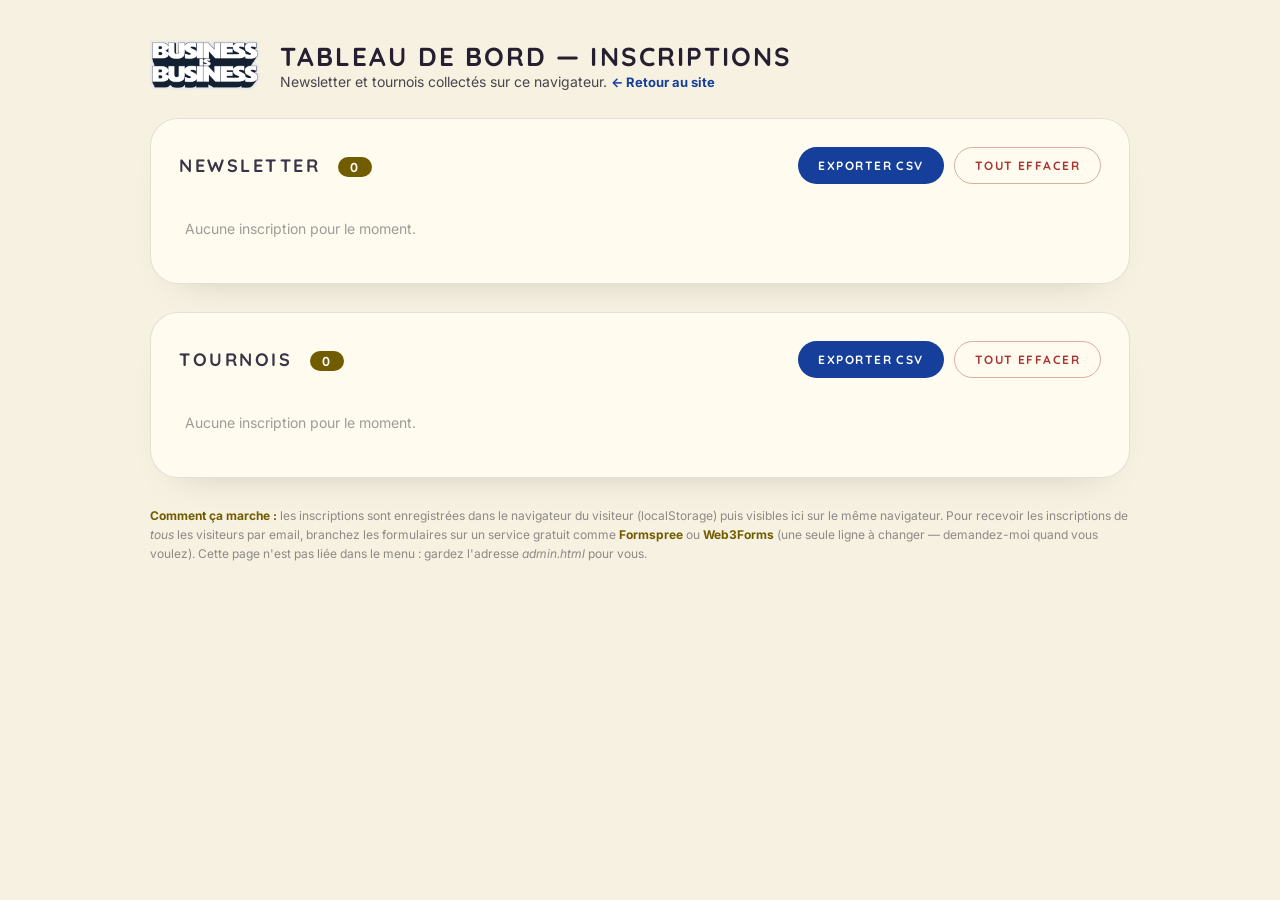
<file: admin.html>
<!doctype html>
<html lang="fr">
<head>
<meta charset="UTF-8" />
<meta name="viewport" content="width=device-width, initial-scale=1.0" />
<title>Business is Business — Admin</title>
<link rel="icon" type="image/svg+xml" href="/favicon.svg">
<meta name="robots" content="noindex" />
<link rel="preconnect" href="https://fonts.googleapis.com" />
<link rel="preconnect" href="https://fonts.gstatic.com" crossorigin />
<link href="https://fonts.googleapis.com/css2?family=Quicksand:wght@400;500;600;700&family=Inter:ital,wght@0,400;0,500;0,700;1,400&display=swap" rel="stylesheet" />
<style>
  * { box-sizing: border-box; margin: 0; padding: 0; }
  body {
    font-family: 'Quicksand', sans-serif;
    color: #251f31;
    background: #f6f1e0;
    min-height: 100vh;
    padding: 40px 20px 80px;
    -webkit-font-smoothing: antialiased;
  }
  .wrap { max-width: 980px; margin: 0 auto; display: flex; flex-direction: column; gap: 28px; }
  header { display: flex; align-items: center; gap: 20px; flex-wrap: wrap; }
  header img { width: 110px; }
  header h1 { font-size: 26px; text-transform: uppercase; letter-spacing: 0.08em; }
  header p { font-family: 'Inter', sans-serif; color: #49454c; font-size: 14px; }
  .card {
    background: #fffcef;
    border: 1px solid rgba(37,31,49,0.12);
    border-radius: 28px;
    padding: 28px;
    box-shadow: 0 18px 40px -30px rgba(0,0,0,0.25);
  }
  .card-head { display: flex; align-items: center; justify-content: space-between; gap: 12px; flex-wrap: wrap; margin-bottom: 18px; }
  .card-head h2 { font-size: 18px; text-transform: uppercase; letter-spacing: 0.14em; color: #3b3447; }
  .count {
    display: inline-block; margin-left: 10px;
    background: #725c00; color: #fff;
    border-radius: 999px; padding: 2px 12px;
    font-size: 13px; font-weight: 700;
  }
  .actions { display: flex; gap: 10px; }
  button {
    font-family: 'Quicksand', sans-serif; font-weight: 700;
    font-size: 12px; text-transform: uppercase; letter-spacing: 0.12em;
    border: none; border-radius: 999px; padding: 10px 20px; cursor: pointer;
    transition: transform 0.2s ease, filter 0.2s ease;
  }
  button:hover { transform: translateY(-1px); filter: brightness(1.08); }
  .btn-csv { background: #153f9a; color: #fff; }
  .btn-clear { background: transparent; color: #a33; border: 1px solid rgba(170,51,51,0.4); }
  .btn-del { background: transparent; color: #a33; border: none; font-size: 16px; padding: 4px 10px; }
  table { width: 100%; border-collapse: collapse; font-family: 'Inter', sans-serif; font-size: 14px; }
  th { text-align: left; font-size: 11px; text-transform: uppercase; letter-spacing: 0.14em; color: #49454c99; padding: 10px 12px; border-bottom: 1px solid rgba(37,31,49,0.12); }
  td { padding: 12px; border-bottom: 1px solid rgba(37,31,49,0.06); }
  tr:hover td { background: rgba(37,31,49,0.03); }
  .empty { font-family: 'Inter', sans-serif; color: #49454c88; font-size: 14px; padding: 18px 6px; }
  .note { font-family: 'Inter', sans-serif; font-size: 12px; color: #49454c99; line-height: 1.6; }
  .note strong { color: #725c00; }
  a.back { font-size: 13px; font-weight: 700; color: #153f9a; text-decoration: none; }
</style>
</head>
<body>
<div class="wrap">
  <header>
    <img src="assets/logo/logo.png" alt="Business is Business" />
    <div>
      <h1>Tableau de bord — Inscriptions</h1>
      <p>Newsletter et tournois collectés sur ce navigateur. <a class="back" href="index.html">← Retour au site</a></p>
    </div>
  </header>

  <section class="card">
    <div class="card-head">
      <h2>Newsletter <span class="count" id="nl-count">0</span></h2>
      <div class="actions">
        <button type="button" class="btn-csv" data-csv="bib-newsletter">Exporter CSV</button>
        <button type="button" class="btn-clear" data-clear="bib-newsletter">Tout effacer</button>
      </div>
    </div>
    <div id="nl-table"></div>
  </section>

  <section class="card">
    <div class="card-head">
      <h2>Tournois <span class="count" id="tr-count">0</span></h2>
      <div class="actions">
        <button type="button" class="btn-csv" data-csv="bib-tournois">Exporter CSV</button>
        <button type="button" class="btn-clear" data-clear="bib-tournois">Tout effacer</button>
      </div>
    </div>
    <div id="tr-table"></div>
  </section>

  <p class="note">
    <strong>Comment ça marche :</strong> les inscriptions sont enregistrées dans le navigateur du visiteur (localStorage) puis visibles ici sur le même navigateur.
    Pour recevoir les inscriptions de <em>tous</em> les visiteurs par email, branchez les formulaires sur un service gratuit comme
    <strong>Formspree</strong> ou <strong>Web3Forms</strong> (une seule ligne à changer — demandez-moi quand vous voulez).
    Cette page n'est pas liée dans le menu : gardez l'adresse <em>admin.html</em> pour vous.
  </p>
</div>

<script>
  function read(key) {
    try { return JSON.parse(localStorage.getItem(key) || '[]'); } catch (e) { return []; }
  }
  function write(key, list) {
    try { localStorage.setItem(key, JSON.stringify(list)); } catch (e) {}
  }
  function fmtDate(iso) {
    if (!iso) return '—';
    const d = new Date(iso);
    return d.toLocaleDateString('fr-FR') + ' ' + d.toLocaleTimeString('fr-FR', { hour: '2-digit', minute: '2-digit' });
  }
  function esc(s) {
    return String(s == null ? '' : s).replace(/[&<>"]/g, (c) => ({ '&': '&amp;', '<': '&lt;', '>': '&gt;', '"': '&quot;' }[c]));
  }

  const TABLES = [
    { key: 'bib-newsletter', mount: 'nl-table', count: 'nl-count', cols: [['email', 'Email'], ['lang', 'Langue'], ['date', 'Date']] },
    { key: 'bib-tournois', mount: 'tr-table', count: 'tr-count', cols: [['nom', 'Nom'], ['email', 'Email'], ['ville', 'Ville'], ['lang', 'Langue'], ['date', 'Date']] },
  ];

  function render() {
    TABLES.forEach((cfg) => {
      const list = read(cfg.key);
      document.getElementById(cfg.count).textContent = list.length;
      const mount = document.getElementById(cfg.mount);
      if (!list.length) {
        mount.innerHTML = '<p class="empty">Aucune inscription pour le moment.</p>';
        return;
      }
      const head = cfg.cols.map((c) => '<th>' + c[1] + '</th>').join('') + '<th></th>';
      const rows = list.map((entry, i) => {
        const tds = cfg.cols.map((c) => {
          const v = c[0] === 'date' ? fmtDate(entry.date) : esc(entry[c[0]]);
          return '<td>' + (v || '—') + '</td>';
        }).join('');
        return '<tr>' + tds + '<td><button type="button" class="btn-del" data-del="' + cfg.key + '" data-i="' + i + '" title="Supprimer">×</button></td></tr>';
      }).join('');
      mount.innerHTML = '<table><thead><tr>' + head + '</tr></thead><tbody>' + rows + '</tbody></table>';
    });
  }

  function toCSV(key) {
    const cfg = TABLES.find((t) => t.key === key);
    const list = read(key);
    const header = cfg.cols.map((c) => c[1]).join(';');
    const lines = list.map((entry) =>
      cfg.cols.map((c) => '"' + String(c[0] === 'date' ? fmtDate(entry.date) : (entry[c[0]] || '')).replace(/"/g, '""') + '"').join(';')
    );
    return header + '\n' + lines.join('\n');
  }

  document.addEventListener('click', (e) => {
    const csvBtn = e.target.closest('[data-csv]');
    const clearBtn = e.target.closest('[data-clear]');
    const delBtn = e.target.closest('[data-del]');
    if (csvBtn) {
      const key = csvBtn.getAttribute('data-csv');
      const blob = new Blob(['\ufeff' + toCSV(key)], { type: 'text/csv;charset=utf-8' });
      const a = document.createElement('a');
      a.href = URL.createObjectURL(blob);
      a.download = key + '.csv';
      a.click();
      URL.revokeObjectURL(a.href);
    }
    if (clearBtn) {
      const key = clearBtn.getAttribute('data-clear');
      if (confirm('Effacer toutes les inscriptions « ' + key + ' » ?')) {
        write(key, []);
        render();
      }
    }
    if (delBtn) {
      const key = delBtn.getAttribute('data-del');
      const i = parseInt(delBtn.getAttribute('data-i'), 10);
      const list = read(key);
      list.splice(i, 1);
      write(key, list);
      render();
    }
  });

  render();
  window.addEventListener('storage', render);
</script>
</body>
</html>
</file>
